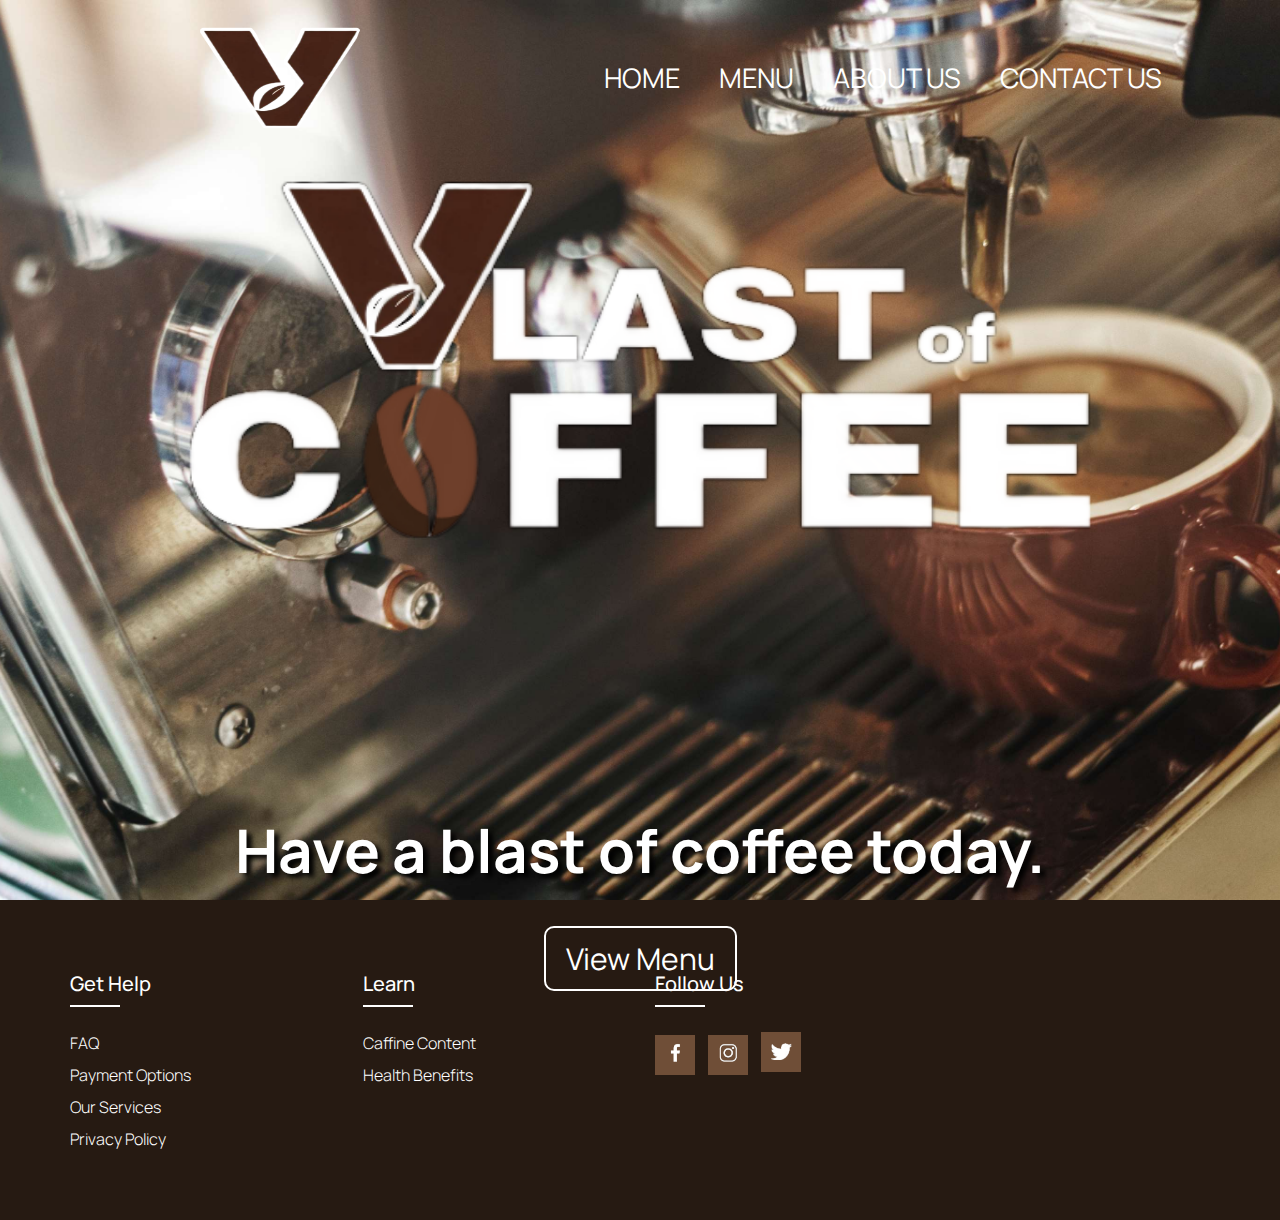
<file: index.html>
<!DOCTYPE html>
<html lang="en">
  <head>
    <meta charset="UTF-8" />
    <meta http-equiv="X-UA-Compatible" content="IE=edge" />
    <meta name="viewport" content="width=device-width, initial-scale=1.0" />
    <link rel="stylesheet" href="style.css" />
    <title>Vlast Coffee</title>
    <link rel="icon" type="image/x-icon" href="img/v_icon.png" />
  </head>
  <body>
    <header>
      <div class="logo">
        <a href="index.html"><img src="img/v_icon.png" /> </a>
      </div>
      <div>
        <nav>
          <ul>
            <li><a href="index.html">Home</a></li>
            <li><a href="menu.html">Menu</a></li>
            <li><a href="#about_us">About Us</a></li>
            <li><a href="contact.html">Contact Us</a></li>
          </ul>
        </nav>
      </div>
    </header>
    <div class="content">
      <img src="img/vlast_of_coffee_logo.png" />
      <h1>Have a blast of coffee today.</h1>
      <a href="menu.html" class="button">View Menu</a>
    </div>
    <footer class="footer">
      <div class="container">
        <div class="row">
          <div class="footer-col">
            <h4>get help</h4>
            <ul>
              <li><a href="#">FAQ</a></li>
              <li><a href="#">payment options</a></li>
              <li><a href="#">our services</a></li>
              <li><a href="#">privacy policy</a></li>
            </ul>
          </div>
          <div class="footer-col">
            <h4>Learn</h4>
            <ul>
              <li><a href="#"></a></li>
              <li><a href="#">Caffine Content</a></li>
              <li><a href="#">Health Benefits</a></li>
            </ul>
          </div>
          <div class="footer-col">
            <h4>follow us</h4>
            <div class="social-links">
              <a href="#"><img src="img/facebook.png" /> </a>
              <a href="#"><img src="img/instagram.png" /> </a>
              <a href="#"><img src="img/twitter.png" /> </a>
            </div>
          </div>
        </div>
      </div>
    </footer>
  </body>
</html>
</file>
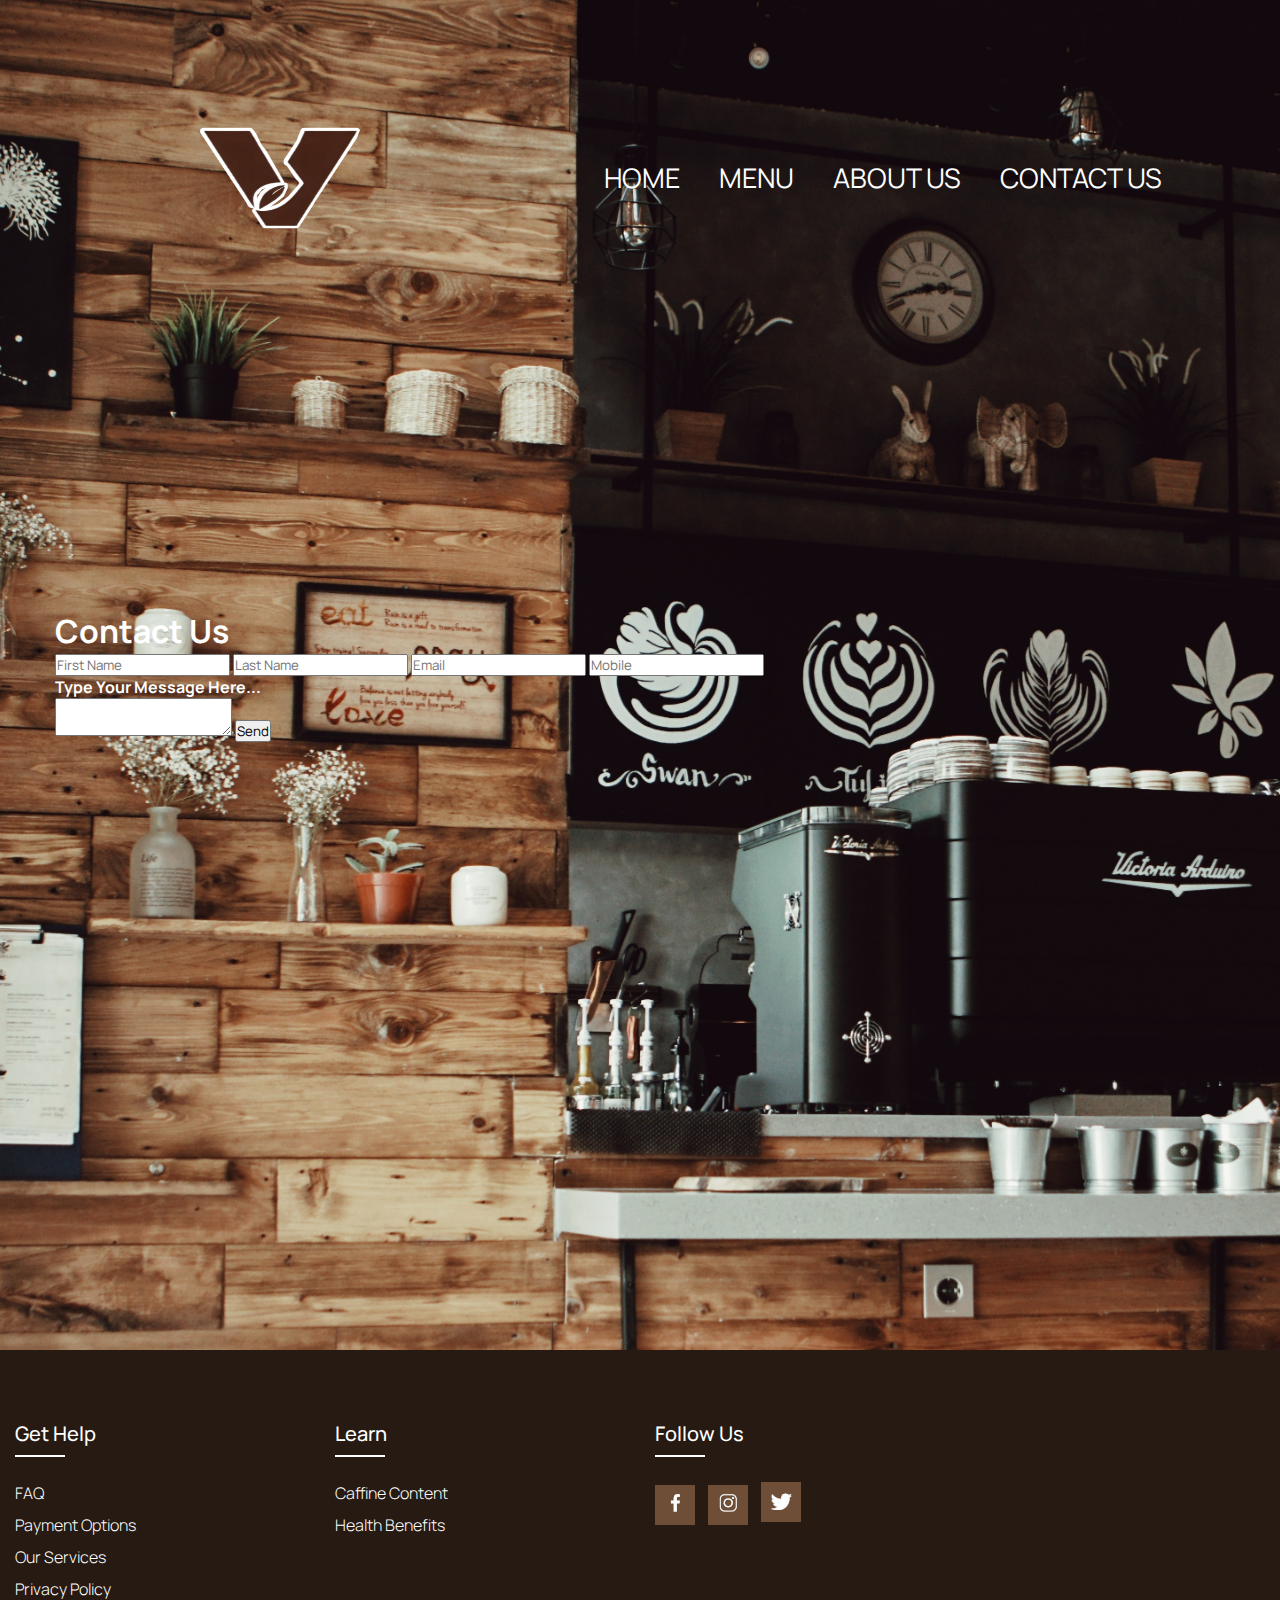
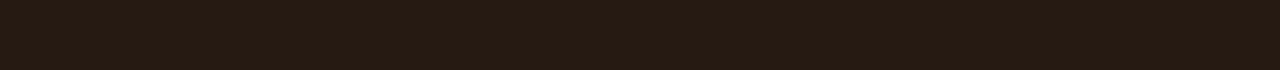
<file: contact.html>
<!DOCTYPE html>
<html lang="en">
  <head>
    <meta charset="UTF-8" />
    <meta http-equiv="X-UA-Compatible" content="IE=edge" />
    <meta name="viewport" content="width=device-width, initial-scale=1.0" />
    <title>Document</title>
    <link rel="stylesheet" href="style.css" />
    <link rel="icon" type="image/x-icon" href="img/v_icon.png" />
  </head>
  <body>
    <section class="bg">
      <header>
        <div class="logo">
          <a href="home.html"><img src="img/v_icon.png" /> </a>
        </div>
        <div>
          <nav>
            <ul>
              <li><a href="index.html">Home</a></li>
              <li><a href="menu.html">Menu</a></li>
              <li><a href="#about_us">About Us</a></li>
              <li><a href="contact.html">Contact Us</a></li>
            </ul>
          </nav>
        </div>
      </header>
      <div class="container">
        <form>
          <h1>Contact Us</h1>
          <input type="text" id="firstname" placeholder="First Name" required />
          <input type="text" id="lastname" placeholder="Last Name" required />
          <input type="text" id="email" placeholder="Email" required />
          <input type="text" id="mobile" placeholder="Mobile" required />
          <h4>Type Your Message Here...</h4>
          <textarea required></textarea>
          <input type="submit" value="Send" id="button" />
        </form>
      </div>
    </section>
    <section>
      <footer class="footer">
        <div>
          <div class="row">
            <div class="footer-col">
              <h4>get help</h4>
              <ul>
                <li><a href="#">FAQ</a></li>
                <li><a href="#">payment options</a></li>
                <li><a href="#">our services</a></li>
                <li><a href="#">privacy policy</a></li>
              </ul>
            </div>
            <div class="footer-col">
              <h4>Learn</h4>
              <ul>
                <li><a href="#"></a></li>
                <li><a href="#">Caffine Content</a></li>
                <li><a href="#">Health Benefits</a></li>
              </ul>
            </div>
            <div class="footer-col">
              <h4>follow us</h4>
              <div class="social-links">
                <a href="#"><img src="img/facebook.png" /> </a>
                <a href="#"><img src="img/instagram.png" /> </a>
                <a href="#"><img src="img/twitter.png" /> </a>
              </div>
            </div>
          </div>
        </div>
      </footer>
    </section>
  </body>
</html>
</file>
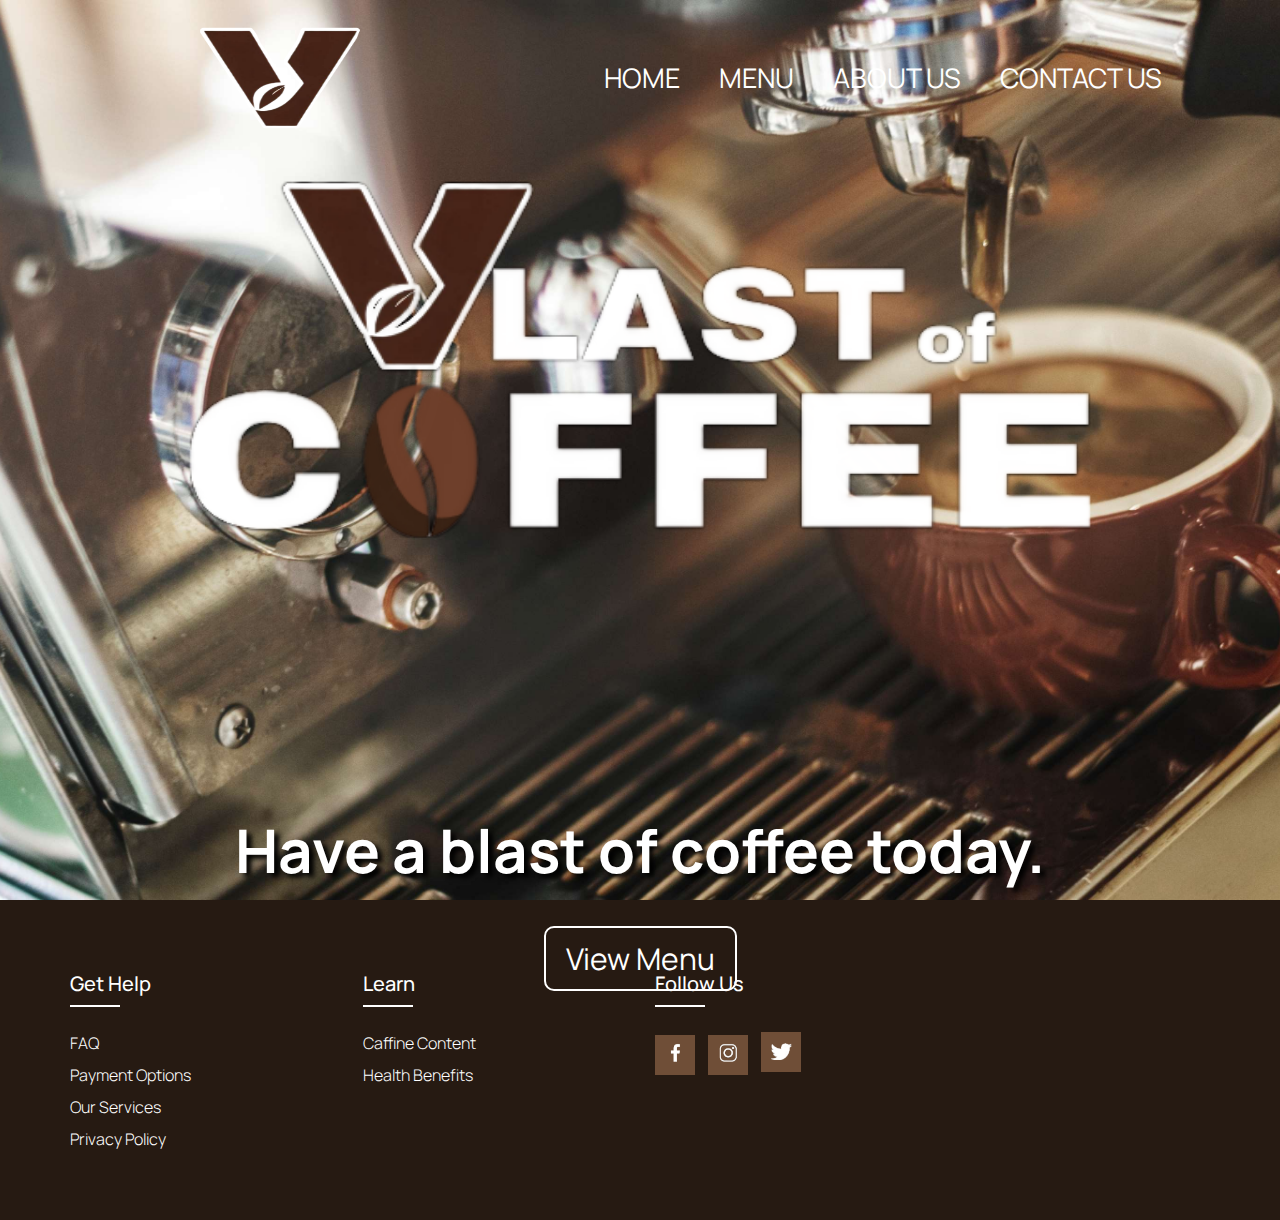
<file: home.html>
<!DOCTYPE html>
<html lang="en">
  <head>
    <meta charset="UTF-8" />
    <meta http-equiv="X-UA-Compatible" content="IE=edge" />
    <meta name="viewport" content="width=device-width, initial-scale=1.0" />
    <link rel="stylesheet" href="style.css" />
    <title>Vlast Coffee</title>
    <link rel="icon" type="image/x-icon" href="img/v_icon.png" />
  </head>
  <body>
    <header>
      <div class="logo">
        <a href="home.html"><img src="img/v_icon.png" /> </a>
      </div>
      <div>
        <nav>
          <ul>
            <li><a href="home.html">Home</a></li>
            <li><a href="menu.html">Menu</a></li>
            <li><a href="#about_us">About Us</a></li>
            <li><a href="contact.html">Contact Us</a></li>
          </ul>
        </nav>
      </div>
    </header>
    <div class="content">
      <img src="img/vlast_of_coffee_logo.png" />
      <h1>Have a blast of coffee today.</h1>
      <a href="menu.html" class="button">View Menu</a>
    </div>
    <footer class="footer">
      <div class="container">
        <div class="row">
          <div class="footer-col">
            <h4>get help</h4>
            <ul>
              <li><a href="#">FAQ</a></li>
              <li><a href="#">payment options</a></li>
              <li><a href="#">our services</a></li>
              <li><a href="#">privacy policy</a></li>
            </ul>
          </div>
          <div class="footer-col">
            <h4>Learn</h4>
            <ul>
              <li><a href="#"></a></li>
              <li><a href="#">Caffine Content</a></li>
              <li><a href="#">Health Benefits</a></li>
            </ul>
          </div>
          <div class="footer-col">
            <h4>follow us</h4>
            <div class="social-links">
              <a href="#"><img src="img/facebook.png" /> </a>
              <a href="#"><img src="img/instagram.png" /> </a>
              <a href="#"><img src="img/twitter.png" /> </a>
            </div>
          </div>
        </div>
      </div>
    </footer>
  </body>
</html>
</file>
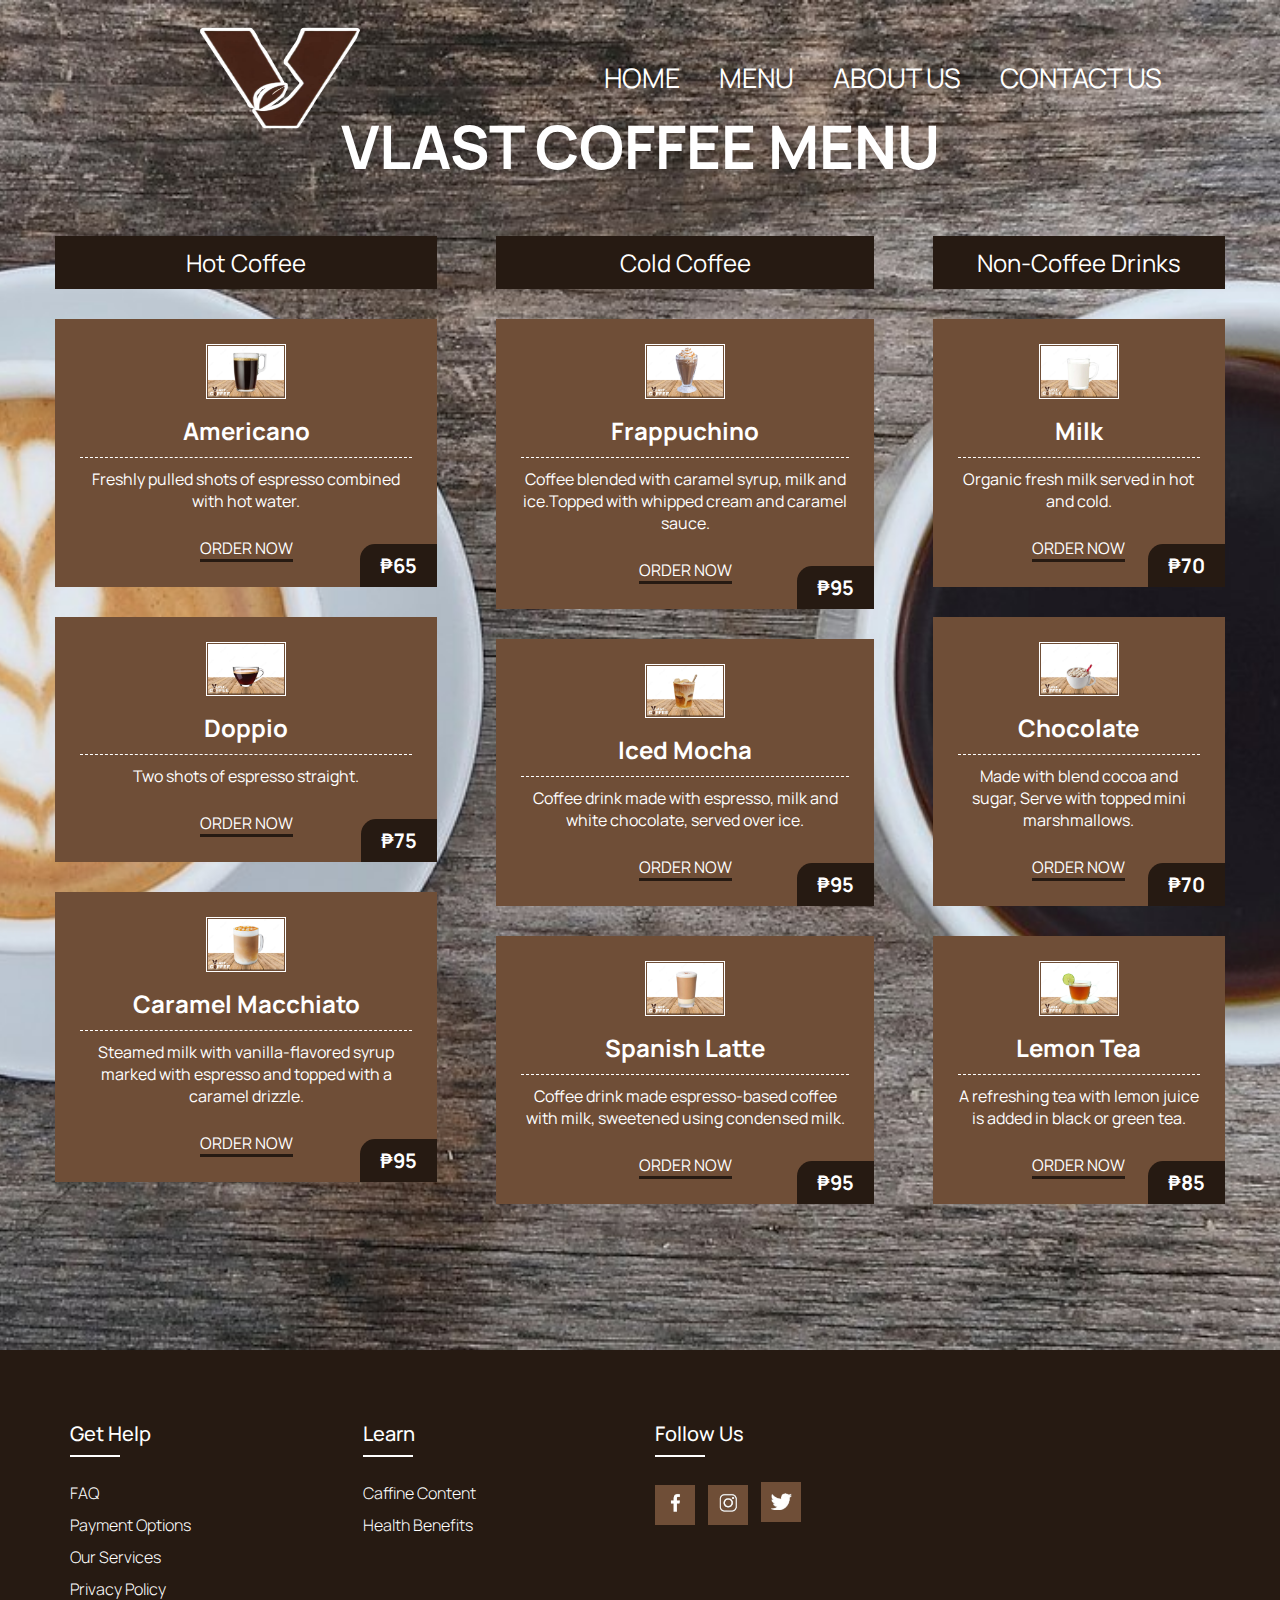
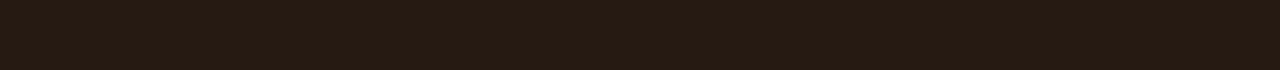
<file: menu.html>
<!DOCTYPE html>
<html lang="en">
  <head>
    <meta charset="UTF-8" />
    <meta http-equiv="X-UA-Compatible" content="IE=edge" />
    <meta name="viewport" content="width=device-width, initial-scale=1.0" />
    <title>Vlast of Coffee</title>
    <link rel="stylesheet" href="style.css" />
    <link rel="icon" type="image/x-icon" href="img/v_icon.png" />
  </head>
  <body>
    <section class="nav-bar">
    <header>
        <div class="logo">
          <a href="home.html"><img src="img/v_icon.png" /> </a>
        </div>
        <div>
          <nav>
            <ul>
              <li><a href="index.html">Home</a></li>
              <li><a href="menu.html">Menu</a></li>
              <li><a href="#about_us">About Us</a></li>
              <li><a href="contact.html">Contact Us</a></li>
            </ul>
          </nav>
        </div>
      </header>
    </section>
    <section
      class="menus-area">
      <div class="container">
        <div class="section-title">
          <h4>Vlast Coffee Menu</h4>
        </div>
        <div class="menus">
          <div class="menu-items">
            <div class="title">Hot Coffee</div>
            <div class="coffee-menu">
              <span>₱65</span>
              <img src="img/americano.jpg" alt="americano" />
              <h4>Americano</h4>
              <p>Freshly pulled shots of espresso combined with hot water.</p>
              <a href="">order now</a>
            </div>
            <div class="coffee-menu">
              <span>₱75</span>
              <img src="img/espresso.jpg" alt="espresso" />
              <h4>Doppio</h4>
              <p>Two shots of espresso straight.</p>
              <a href="">order now</a>
            </div>
            <div class="coffee-menu">
                <span>₱95</span>
                <img src="img/caramel_macchiato.jpg" alt="caramel_macchiato" />
                <h4>Caramel Macchiato</h4>
                <p>
                  Steamed milk with vanilla-flavored syrup marked with espresso
                  and topped with a caramel drizzle.
                </p>
                <a href="">order now</a>
              </div>
          </div>

          <div class="menu-items">
            <div class="title">Cold Coffee</div>
            <div class="coffee-menu">
              <span>₱95</span>
              <img src="img/frappuchino.jpg" alt="frappuchino" />
              <h4>Frappuchino</h4>
              <p>
                Coffee blended with caramel syrup, milk and ice.Topped with
                whipped cream and caramel sauce.
              </p>
              <a href="">order now</a>
            </div>
            <div class="coffee-menu">
                <span>₱95</span>
                <img src="img/iced_mocha.jpg" alt="iced_mocha" />
                <h4>Iced Mocha</h4>
                <p>
                  Coffee drink made with espresso, milk and white chocolate,
                  served over ice.
                </p>
                <a href="">order now</a>
              </div>
              <div class="coffee-menu">
                <span>₱95</span>
                <img src="img/spanish_latte.jpg" alt="spanish_latte" />
                <h4>Spanish Latte</h4>
                <p>
                  Coffee drink made espresso-based coffee with milk, sweetened
                  using condensed milk.
                </p>
                <a href="">order now</a>
              </div>
          </div>
          <div class="menu-items">
            <div class="title">Non-Coffee Drinks</div>
            <div class="coffee-menu">
              <span>₱70</span>
              <img src="img/milk.jpg" alt="milk" />
              <h4>Milk</h4>
              <p>Organic fresh milk served in hot and cold.</p>
              <a href="">order now</a>
            </div>
            <div class="coffee-menu">
              <span>₱70</span>
              <img src="img/chocolate.jpg" alt="chocolate" />
              <h4>Chocolate</h4>
              <p>
                Made with blend cocoa and sugar, Serve with topped mini
                marshmallows.
              </p>
              <a href="">order now</a>
            </div>
            <div class="coffee-menu">
              <span>₱85</span>
              <img src="img/lemon_tea.jpg" alt="lemon_tea" />
              <h4>Lemon Tea</h4>
              <p>
                A refreshing tea with lemon juice is added in black or green
                tea.
              </p>
              <a href="">order now</a>
            </div>
        </div>
      </div>
    </section>
    <footer class="footer">
      <div class="container">
        <div class="row">
          <div class="footer-col">
            <h4>get help</h4>
            <ul>
              <li><a href="#">FAQ</a></li>
              <li><a href="#">payment options</a></li>
              <li><a href="#">our services</a></li>
              <li><a href="#">privacy policy</a></li>
            </ul>
          </div>
          <div class="footer-col">
            <h4>Learn</h4>
            <ul>
              <li><a href="#"></a></li>
              <li><a href="#">Caffine Content</a></li>
              <li><a href="#">Health Benefits</a></li>
            </ul>
          </div>
          <div class="footer-col">
            <h4>follow us</h4>
            <div class="social-links">
              <a href="#"><img src="img/facebook.png" /> </a>
              <a href="#"><img src="img/instagram.png" /> </a>
              <a href="#"><img src="img/twitter.png" /> </a>
            </div>
          </div>
        </div>
      </div>
    </footer>
  </body>
</html>
</file>
<file: style.css>
@import url("https://fonts.googleapis.com/css2?family=Manrope:wght@300&display=swap");

* {
  margin: 0;
  padding: 0;
  box-sizing: border-box;
  text-decoration: none;
  list-style: none;
}

html {
  font-family: "Manrope", sans-serif;
  scroll-behavior: smooth;
}

img {
  width: 100%;
}

header {
  display: flex;
  align-items: center;
  justify-content: space-between;
  padding: 80px;
  width: 100%;
  height: 70px;
  position: absolute;
  z-index: 1;
}

header .logo a img {
  width: 400px;
  height: 200px;
}

header nav ul {
  float: right;
  margin-right: 20px;
}

header nav ul li {
  display: inline-block;
  line-height: 80px;
  margin: 0 5px;
}
header nav ul li a {
  color: white;
  font-size: 27px;
  padding: 7px 13px;
  border-radius: 3px;
  text-transform: uppercase;
}
header nav ul li a:hover {
  background-color: #6f4e37;
}

/* Content */

.content {
  background-image: url("img/header_coffee.jpg");
  background-size: cover;
  background-position: center;
  height: 100vh;
  display: flex;
  flex-direction: column;
  justify-content: center;
  align-items: center;
  padding: 0;
}

.content img {
  width: 1800px;
  height: 900px;
}
.content h1 {
  font-size: 60px;
  color: white;
  text-shadow: 5px 4px 5px rgba(0, 0, 0, 1);
}

.content .button {
  font-size: 30px;
  text-decoration: none;
  color: rgb(255, 255, 255);
  border: rgb(255, 255, 255) 2px solid;
  padding: 10px 20px;
  border-radius: 10px;
  margin-top: 35px;
}

.content .button:hover {
  background: #ccae9a;
}

/* menu */

* {
  margin: 0;
  padding: 0;
  box-sizing: border-box;
}

.container {
  width: 1200px;
  margin: 0 auto;
}

.section-title {
  text-align: center;
  margin-bottom: 60px;
  padding: 0;
}

.section-title h4 {
  font-size: 60px;
  text-transform: uppercase;
  line-height: 60px;
  color: white;
}

.menus {
  display: flex;
  justify-content: space-between;
  flex-direction: row;
  column-gap: 5%;
}

.menus-items {
  flex-basis: 32%;
  background-size: cover;
  background-position: center;
  height: 100vh;
}

.title {
  background-color: #261a12;
  text-align: center;
  padding: 10px 0;
  font-size: 24px;
  text-transform: capitalize;
  margin-bottom: 30px;
}

.coffee-menu {
  background-color: #6f4e37;
  border: 1px #6f4e37;
  padding: 25px;
  text-align: center;
  position: relative;
  transition: 0.3s;
  margin-bottom: 30px;
}

.coffee-menu:hover {
  border-color: #ffffff;
  border-radius: 7px;
}

.coffee-menu:hover img {
  border-radius: 50%;
}

.coffee-menu span {
  position: absolute;
  right: 0;
  bottom: 0;
  background-color: #261a12;
  padding: 8px 20px;
  font-size: 20px;
  font-weight: 700;
  border-radius: 15px 0 0 0;
}

.coffee-menu img {
  max-width: 80px;
  border: 1px solid white;
  padding: 1px;
  transition: 0.3s;
}

.coffee-menu h4 {
  border-bottom: 1px dashed white;
  margin: 10px 0;
  padding-bottom: 10px;
  text-transform: capitalize;
  font-size: 24px;
}

.menus-area {
  background-image: url("img/menu_background.jpg");
  background-size: cover;
  background-position: center;
  height: 150vh;
  display: flex;
  z-index: 2;
  padding: 100px 0;
  color: white;
}

.coffee-menu a {
  border-bottom: 3px solid #261a12;
  display: inline-block;
  color: #ffffff;
  text-transform: uppercase;
  margin-top: 25px;
}

.menus-area::before {
  position: absolute;
  content: "";
  width: 100%;
  height: 100%;
  background-color: #b48868;
  z-index: -1;
  opacity: 0.5;
  left: 0;
  top: 0;
}

/*footer*/
.container {
  max-width: 1170px;
  margin: auto;
}
.row {
  display: flex;
  flex-wrap: wrap;
}
ul {
  list-style: none;
}
.footer {
  background-color: #261a12;
  padding: 70px 0;
}
.footer-col {
  width: 25%;
  padding: 0 15px;
}
.footer-col h4 {
  font-size: 20px;
  color: #ffffff;
  text-transform: capitalize;
  margin-bottom: 35px;
  font-weight: 500;
  position: relative;
}
.footer-col h4::before {
  content: "";
  position: absolute;
  left: 0;
  bottom: -10px;
  background-color: #ffffff;
  height: 2px;
  box-sizing: border-box;
  width: 50px;
}
.footer-col ul li:not(:last-child) {
  margin-bottom: 10px;
}
.footer-col ul li a {
  font-size: 16px;
  text-transform: capitalize;
  color: #ffffff;
  text-decoration: none;
  font-weight: 300;
  color: #ffffff;
  display: block;
  transition: all 0.3s ease;
}
.footer-col ul li a:hover {
  color: #ffffff;
  padding-left: 8px;
}
.footer-col .social-links a {
  display: inline-block;
  height: 40px;
  width: 40px;
  background-color: #6f4e37;
  margin: 0 10px 10px 0;
  text-align: center;
  line-height: 40px;
  color: #ffffff;
  transition: all 0.5s ease;
}
.footer-col .social-links a:hover {
  color: #ccae9a;
  background-color: #ccae9a;
}

/*Contact Us*/

* {
  margin: 0;
  padding: 0;
  box-sizing: border-box;
  font-family: "Manrope", sans-serif;
}

.bg {
  background-image: url("img/contact_background.jpg");
  background-size: cover;
  background-position: center;
  height: 150vh;
  display: flex;
  z-index: 2;
  padding: 100px 0;
  color: white;
}

.container-c {
  min-height: 100vh;
  background: #6f4e37;
  display: flex;
  justify-content: center;
  align-items: center;
}
.container-c form {
  width: 670px;
  height: 400px;
  display: flex;
  justify-content: center;
  box-shadow: 20px 20px 50px #261a12;
  border-radius: 15px;
  background-color: #ccae9a;
  backdrop-filter: blur(10px);
  flex-wrap: wrap;
}
.container-c form h1 {
  color: #261a12;
  font-weight: 500;
  margin-top: 20px;
  width: 500px;
  text-align: center;
}
.container-c form input {
  width: 290px;
  height: 40px;
  padding-left: 10px;
  outline: none;
  border: none;
  font-size: 15px;
  margin-bottom: 10px;
  background: none;
  border-bottom: 2px solid #261a12;
}
.container-c form input::placeholder {
  color: #261a12;
}

.container-c form #lastname,
.container-c form #mobile {
  margin-left: 20px;
}
.container-c form h4 {
  color: #261a12;
  font-weight: 300;
  width: 600px;
  margin-top: 20px;
}
.container-c form textarea {
  background: none;
  border: none;
  border-bottom: 2px solid #261a12;
  color: #261a12;
  font-weight: 200;
  font-size: 15px;
  padding: 10px;
  outline: none;
  min-width: 600px;
  max-width: 600px;
  max-height: 80px;
}
textarea::-webkit-scrollbar {
  width: 1em;
}
textarea::-webkit-scrollbar-thumb {
  background-color: #261a12;
}
.container-c form button {
  border: none;
  background: #ffffff;
  border-radius: 50px;
  margin-top: 20px;
  font-weight: 600;
  font-size: 20px;
  color: #261a12;
  width: 100px;
  padding: 0;
  margin-right: 500px;
  margin-bottom: 30px;
  transition: 0.3s;
}
.container-c form #button:hover {
  opacity: 0.7;
}
</file>
